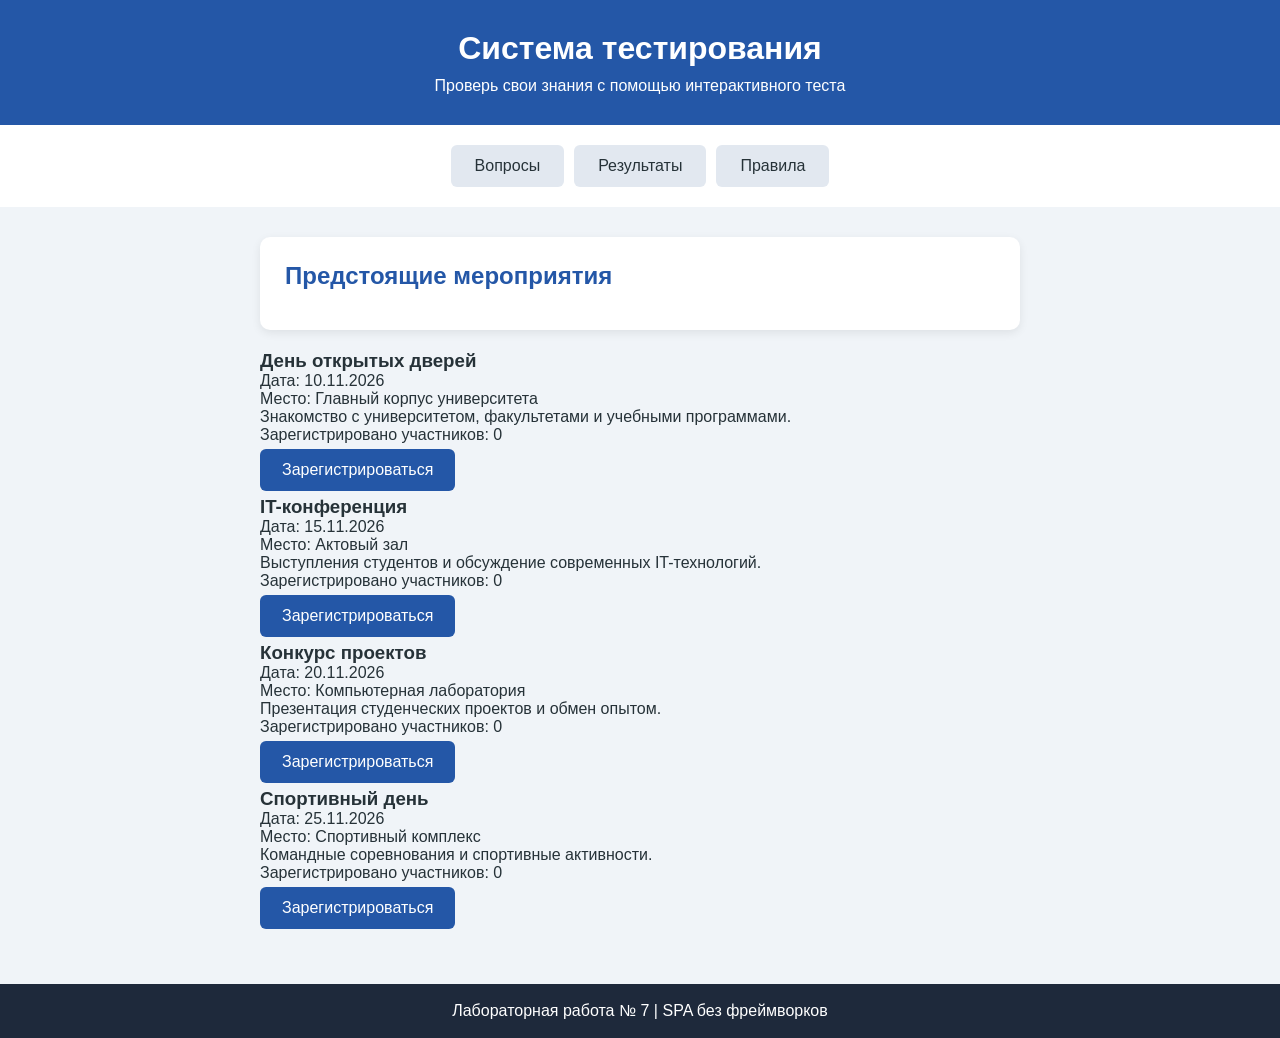
<file: Lab7_SPA/task2/index.html>
<!DOCTYPE html>
<html lang="ru">
<head>
    <meta charset="UTF-8">
    <meta name="viewport" content="width=device-width, initial-scale=1.0">
    <title>SPA Тестирование</title>
    <link rel="stylesheet" href="style.css">
    <script src="app.js" defer></script>
</head>
<body>
    <header>
        <h1>Система тестирования</h1>
        <p>Проверь свои знания с помощью интерактивного теста</p>
    </header>

    <nav class="tabs">
        <button class="tab active" data-page="questions">Вопросы</button>
        <button class="tab" data-page="results">Результаты</button>
        <button class="tab" data-page="rules">Правила</button>
    </nav>

    <main id="content" aria-live="polite"></main>

    <footer>
        <p>Лабораторная работа № 7 | SPA без фреймворков</p>
    </footer>
</body>
</html>
</file>
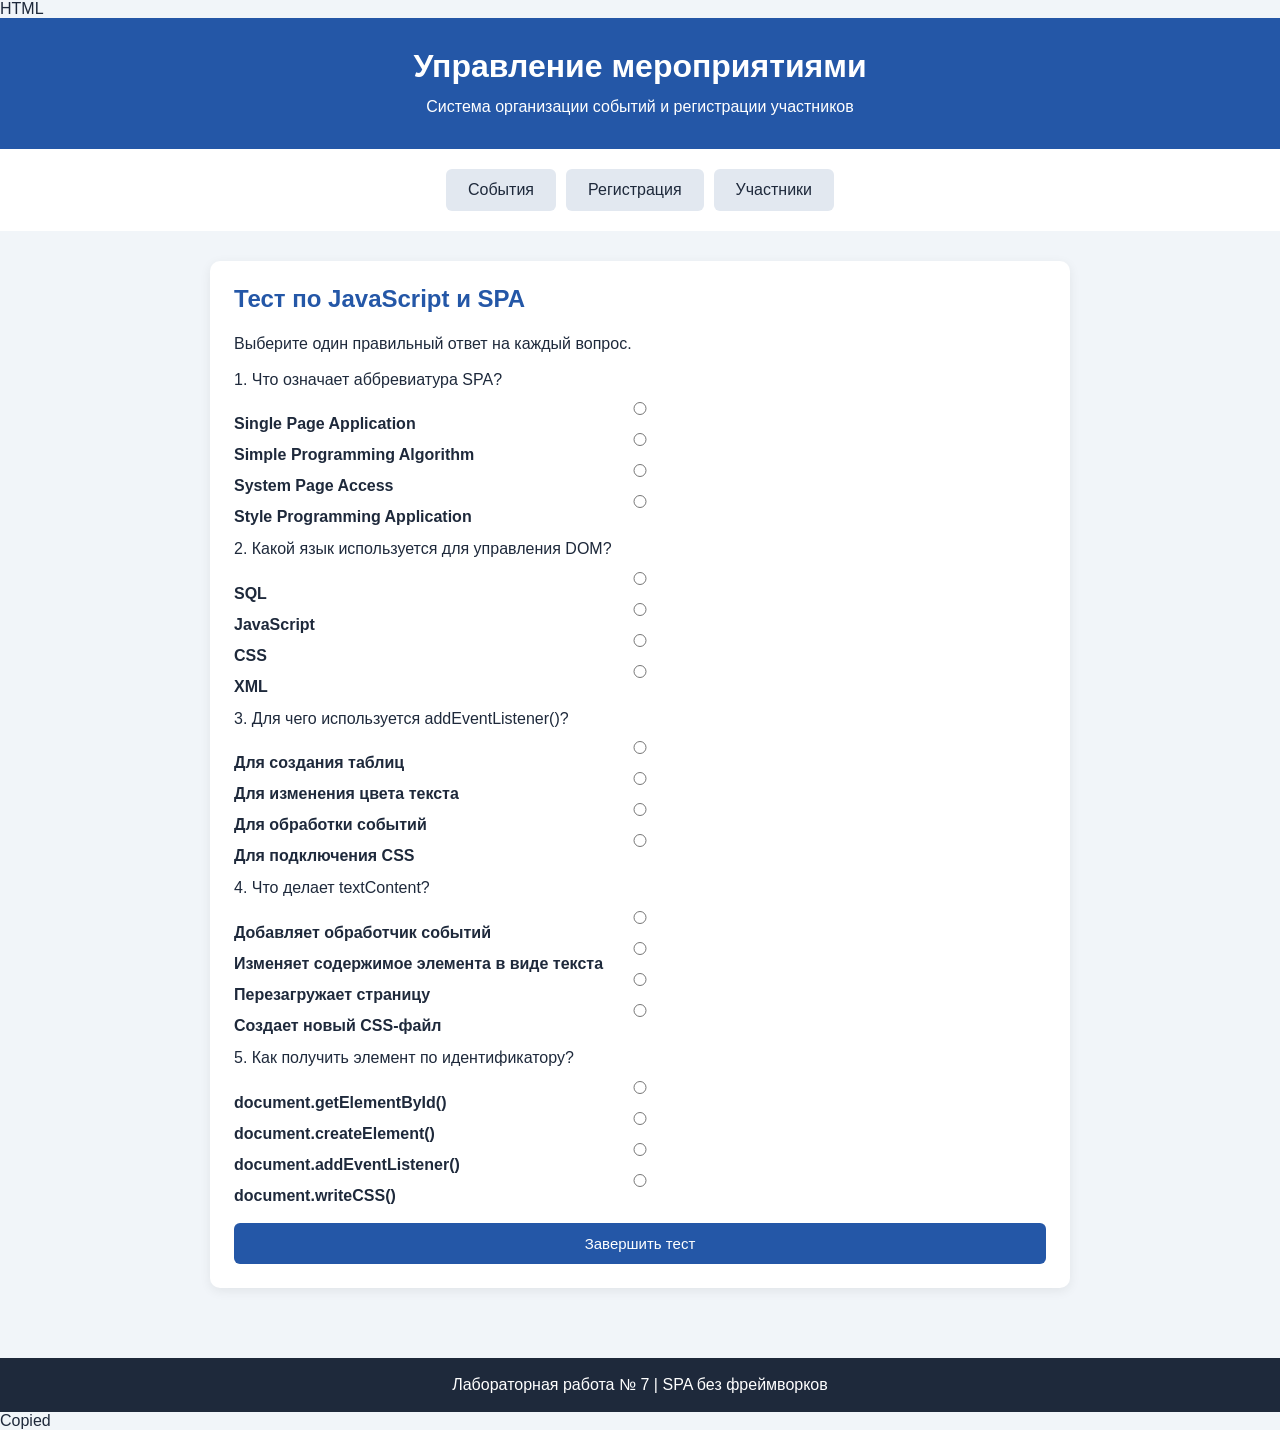
<file: Lab7_SPA/task3/index.html>
HTML
<!DOCTYPE html>
<html lang="ru">
<head>
    <meta charset="UTF-8">
    <meta name="viewport" content="width=device-width, initial-scale=1.0">
    <title>Управление мероприятиями</title>
    <link rel="stylesheet" href="style.css">
    <script src="app.js" defer></script>
</head>
<body>
    <header>
        <h1>Управление мероприятиями</h1>
        <p>Система организации событий и регистрации участников</p>
    </header>

    <nav class="tabs" aria-label="Навигация">
        <button class="tab active" data-page="events"
                aria-current="page">События</button>
        <button class="tab" data-page="registration"
                aria-current="false">Регистрация</button>
        <button class="tab" data-page="participants"
                aria-current="false">Участники</button>
    </nav>

    <main id="content" aria-live="polite"></main>

    <footer>
        <p>Лабораторная работа № 7 | SPA без фреймворков</p>
    </footer>
</body>
</html>

Copied
</file>
<file: Lab7_SPA/task2/style.css>
* {
    margin: 0;
    padding: 0;
    box-sizing: border-box;
}

body {
    font-family: Arial, sans-serif;
    background: #f0f4f8;
    color: #263238;
    min-height: 100vh;
    display: flex;
    flex-direction: column;
}

header {
    background: #2457a7;
    color: white;
    text-align: center;
    padding: 30px 15px;
}

header h1 {
    margin-bottom: 10px;
}

.tabs {
    display: flex;
    justify-content: center;
    gap: 10px;
    padding: 20px;
    background: white;
    flex-wrap: wrap;
}

.tab {
    padding: 12px 24px;
    border: none;
    border-radius: 6px;
    background: #e2e8f0;
    color: #263238;
    cursor: pointer;
    font-size: 16px;
    transition: 0.2s;
}

.tab:hover {
    background: #cbd5e1;
}

.tab.active {
    background: #2457a7;
    color: white;
}

#content {
    width: 100%;
    max-width: 800px;
    margin: 30px auto;
    padding: 0 20px;
    flex: 1;
}

.card {
    background: white;
    padding: 25px;
    margin-bottom: 20px;
    border-radius: 10px;
    box-shadow: 0 3px 10px rgba(0, 0, 0, 0.08);
}

.card h2,
.card h3 {
    margin-bottom: 15px;
    color: #2457a7;
}

.question {
    margin-bottom: 20px;
}

.question p {
    font-weight: bold;
    margin-bottom: 12px;
}

.option {
    display: block;
    margin: 10px 0;
    cursor: pointer;
}

.option input {
    margin-right: 8px;
}

.btn {
    display: inline-block;
    padding: 12px 22px;
    background: #2457a7;
    color: white;
    border: none;
    border-radius: 6px;
    cursor: pointer;
    font-size: 16px;
    margin: 5px 5px 5px 0;
}

.btn:hover {
    background: #173e7c;
}

.btn:focus-visible,
.tab:focus-visible {
    outline: 3px solid #f59e0b;
    outline-offset: 3px;
}

.result {
    padding: 15px;
    margin-top: 15px;
    border-radius: 6px;
    background: #e8f3ff;
}

.success {
    color: #16733b;
    font-weight: bold;
}

.error {
    color: #b42318;
    font-weight: bold;
}

footer {
    background: #1e293b;
    color: white;
    text-align: center;
    padding: 18px;
    margin-top: 20px;
}

@media (max-width: 600px) {
    header {
        padding: 22px 12px;
    }

    .tabs {
        gap: 6px;
        padding: 12px;
    }

    .tab {
        flex: 1;
        padding: 12px 8px;
        font-size: 14px;
    }

    #content {
        margin: 20px auto;
        padding: 0 12px;
    }

    .card {
        padding: 18px;
    }

    .btn {
        width: 100%;
    }
}
</file>
<file: Lab7_SPA/task3/style.css>
* {
    margin: 0;
    padding: 0;
    box-sizing: border-box;
}

body {
    font-family: Arial, sans-serif;
    background: #f1f5f9;
    color: #1e293b;
    min-height: 100vh;
    display: flex;
    flex-direction: column;
}

header {
    background: #2457a7;
    color: white;
    text-align: center;
    padding: 30px 15px;
}

header h1 {
    margin-bottom: 10px;
}

header p {
    line-height: 1.5;
}

.tabs {
    display: flex;
    justify-content: center;
    flex-wrap: wrap;
    gap: 10px;
    padding: 20px;
    background: white;
}

.tab {
    padding: 12px 22px;
    border: none;
    border-radius: 6px;
    background: #e2e8f0;
    color: #1e293b;
    cursor: pointer;
    font-size: 16px;
    transition: background 0.2s;
}

.tab:hover {
    background: #cbd5e1;
}

.tab.active {
    background: #2457a7;
    color: white;
}

#content {
    width: 100%;
    max-width: 900px;
    margin: 30px auto;
    padding: 0 20px;
    flex: 1;
}

.card {
    background: white;
    padding: 24px;
    margin-bottom: 20px;
    border-radius: 10px;
    box-shadow: 0 3px 12px rgba(0, 0, 0, 0.07);
}

.card h2 {
    color: #2457a7;
    margin-bottom: 18px;
}

.card h3 {
    margin-bottom: 12px;
    color: #2457a7;
}

.card p {
    line-height: 1.6;
    margin-bottom: 10px;
}

.event-list {
    display: grid;
    grid-template-columns: repeat(2, minmax(0, 1fr));
    gap: 18px;
}

.event-card {
    background: white;
    padding: 22px;
    border-radius: 10px;
    border: 1px solid #dbe3ef;
    box-shadow: 0 3px 10px rgba(0, 0, 0, 0.05);
}

.event-card h3 {
    color: #2457a7;
    margin-bottom: 12px;
}

.btn {
    display: inline-block;
    padding: 12px 20px;
    border: none;
    border-radius: 6px;
    background: #2457a7;
    color: white;
    font-size: 15px;
    cursor: pointer;
    margin-top: 8px;
}

.btn:hover {
    background: #173e7c;
}

.btn-secondary {
    background: #475569;
}

.btn-secondary:hover {
    background: #334155;
}

form {
    display: flex;
    flex-direction: column;
    gap: 10px;
}

form label {
    font-weight: bold;
    margin-top: 8px;
}

input,
select,
textarea {
    width: 100%;
    padding: 12px;
    border: 1px solid #cbd5e1;
    border-radius: 6px;
    font: inherit;
    background: white;
}

textarea {
    min-height: 100px;
    resize: vertical;
}

input:focus,
select:focus,
textarea:focus {
    outline: 2px solid #93c5fd;
    border-color: #2457a7;
}

button:focus-visible {
    outline: 3px solid #f59e0b;
    outline-offset: 3px;
}

.message {
    margin-top: 15px;
    padding: 12px;
    border-radius: 6px;
    line-height: 1.5;
}

.success {
    background: #dcfce7;
    color: #166534;
}

.error {
    background: #fee2e2;
    color: #991b1b;
}

.participant {
    padding: 15px;
    margin-top: 12px;
    border: 1px solid #dbe3ef;
    border-radius: 8px;
    background: #f8fafc;
}

.participant p {
    overflow-wrap: anywhere;
}

.counter {
    display: inline-block;
    background: #dbeafe;
    color: #1d4ed8;
    padding: 5px 10px;
    border-radius: 20px;
    margin-bottom: 15px;
    font-weight: bold;
}

.empty {
    color: #64748b;
    padding: 12px 0;
}

footer {
    text-align: center;
    background: #1e293b;
    color: white;
    padding: 18px;
    margin-top: 20px;
}

@media (max-width: 650px) {
    header {
        padding: 24px 12px;
    }

    header h1 {
        font-size: 25px;
    }

    .tabs {
        gap: 6px;
        padding: 12px;
    }

    .tab {
        flex: 1;
        padding: 12px 8px;
        font-size: 14px;
    }

    #content {
        margin: 20px auto;
        padding: 0 12px;
    }

    .event-list {
        grid-template-columns: 1fr;
    }

    .card,
    .event-card {
        padding: 18px;
    }

    .btn {
        width: 100%;
    }
}
</file>
